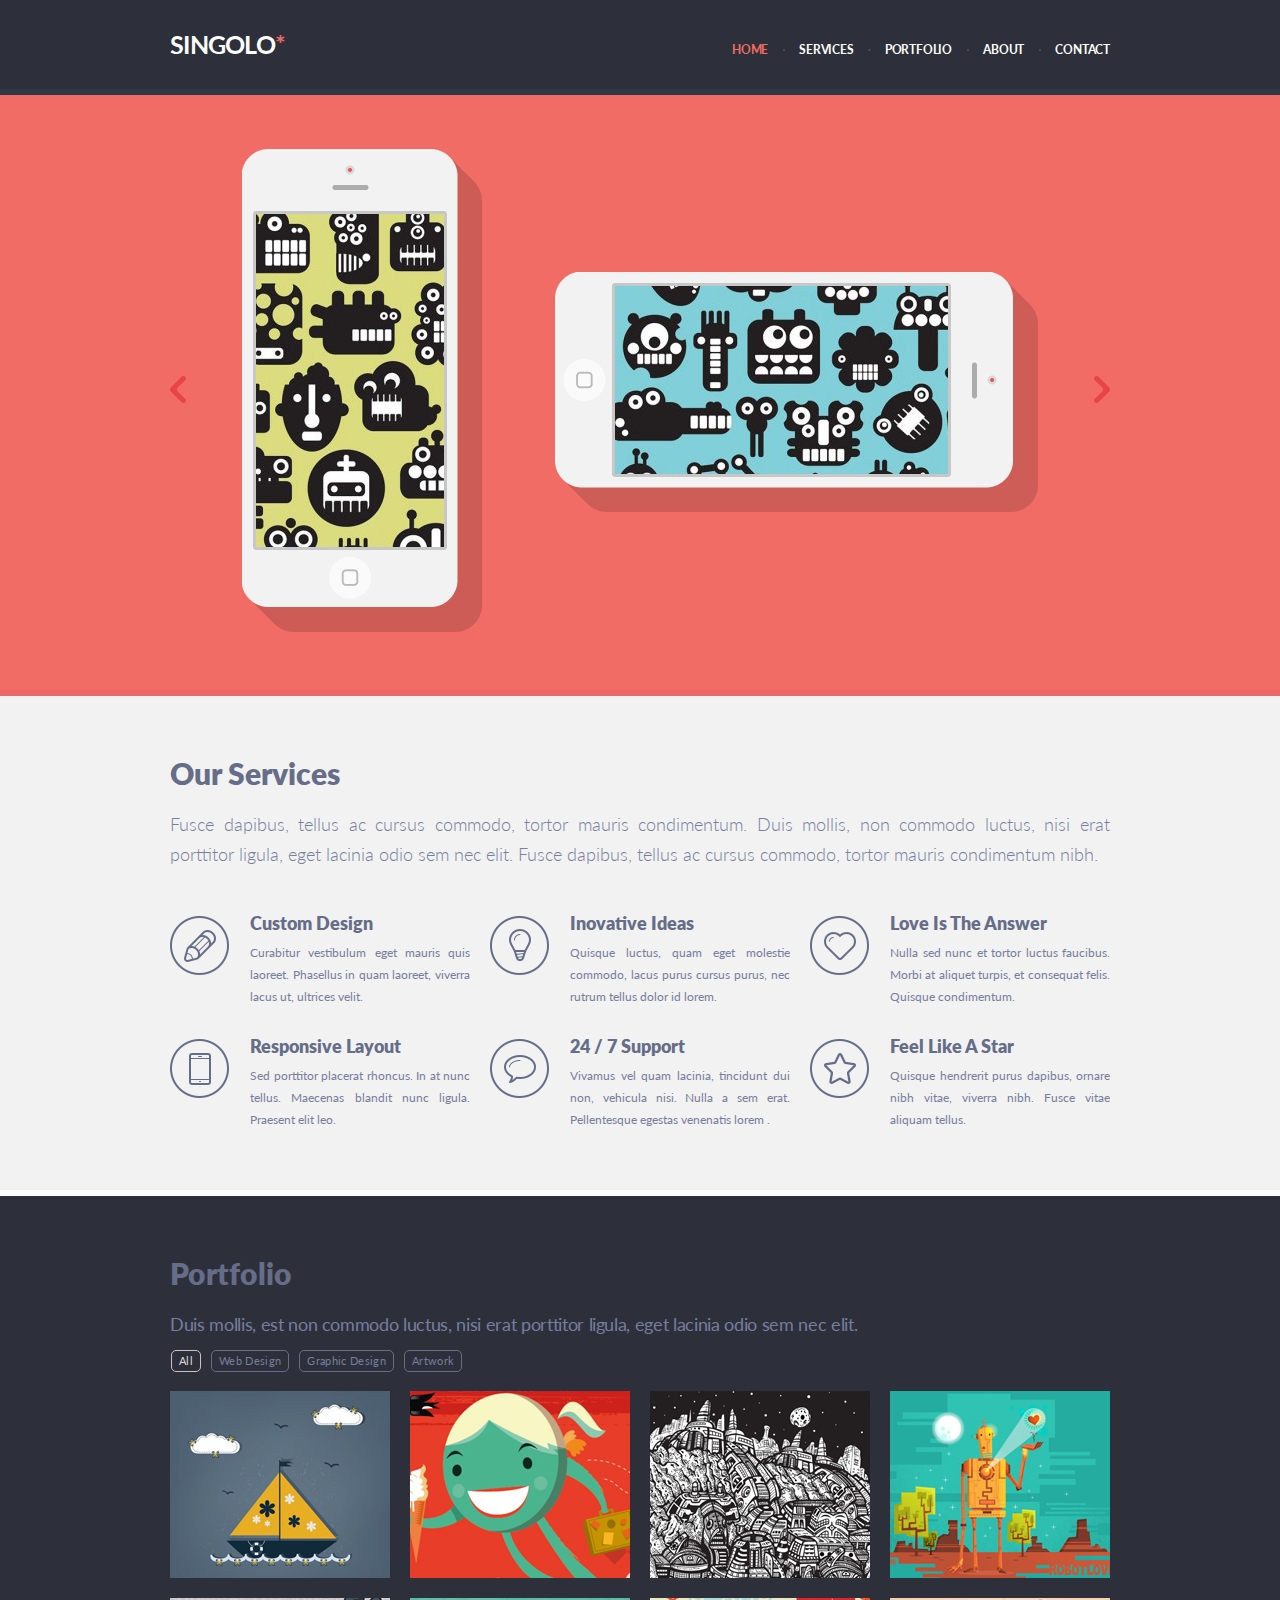
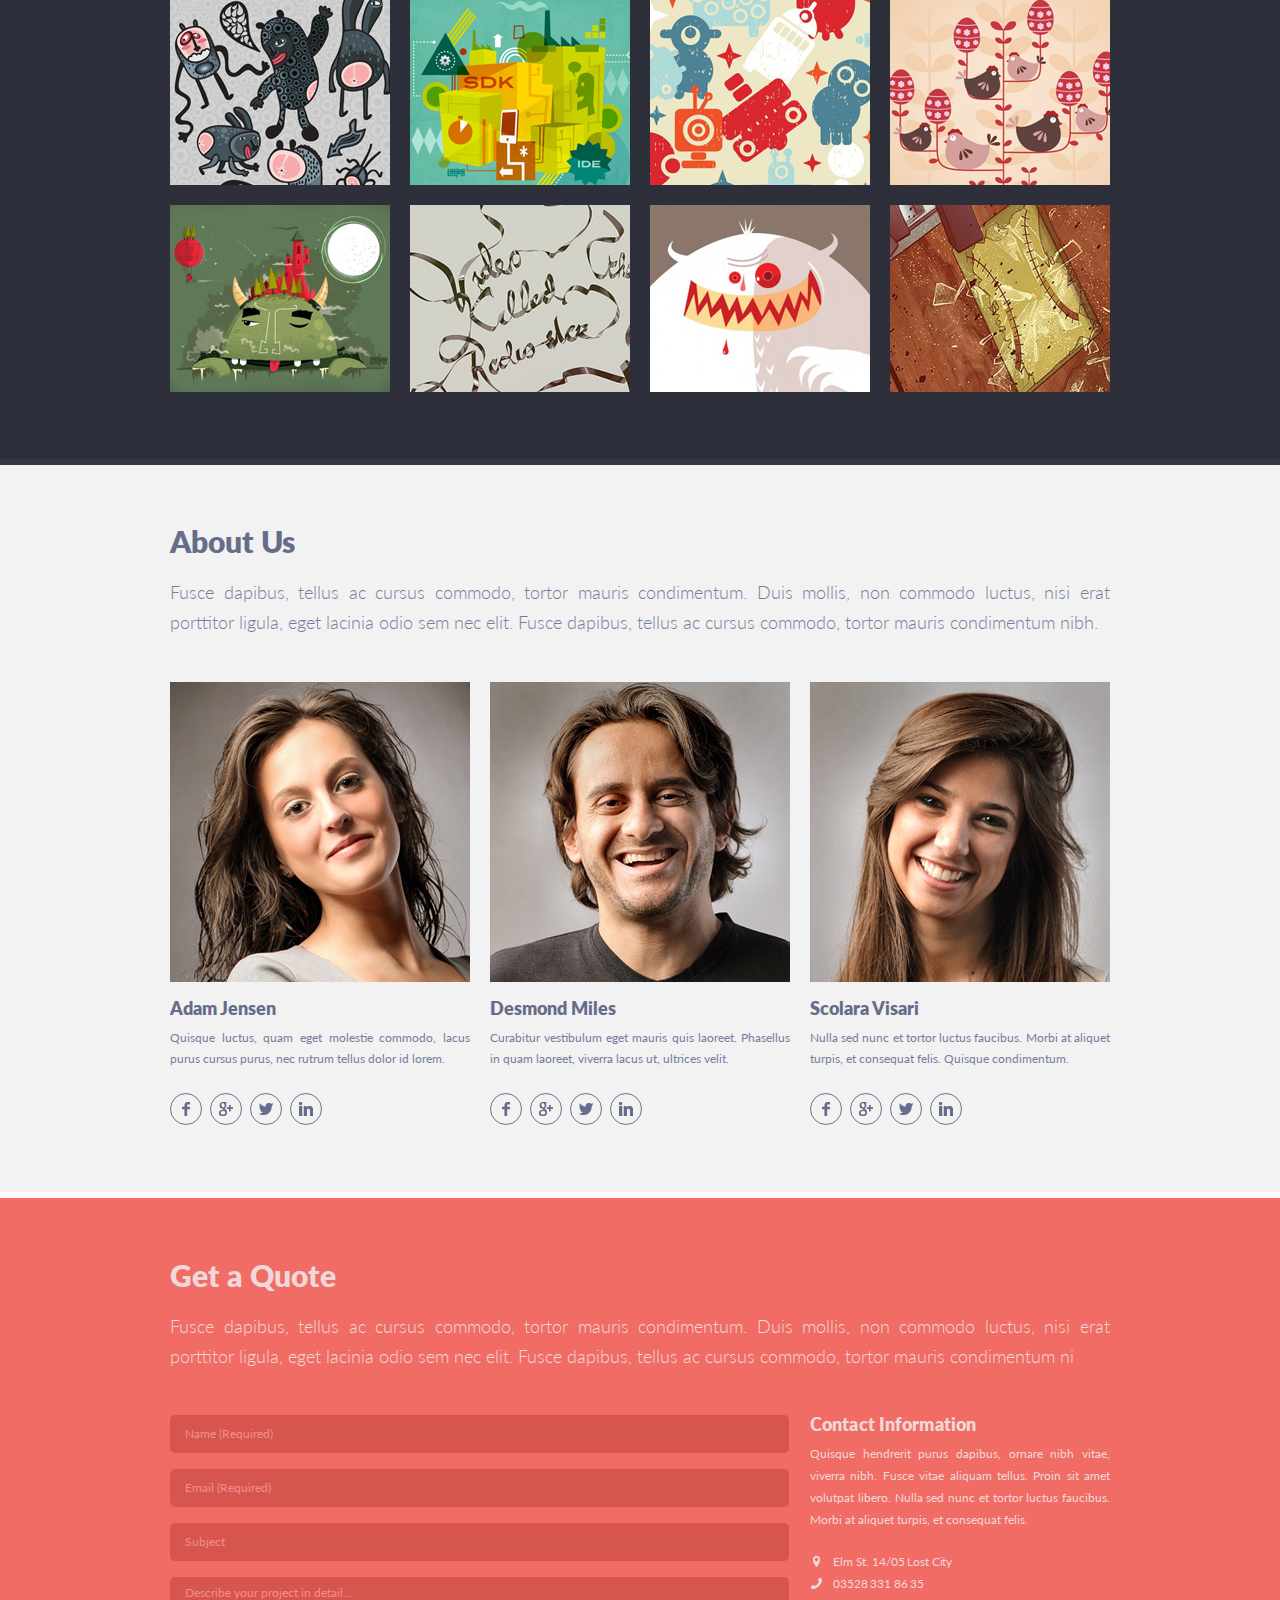
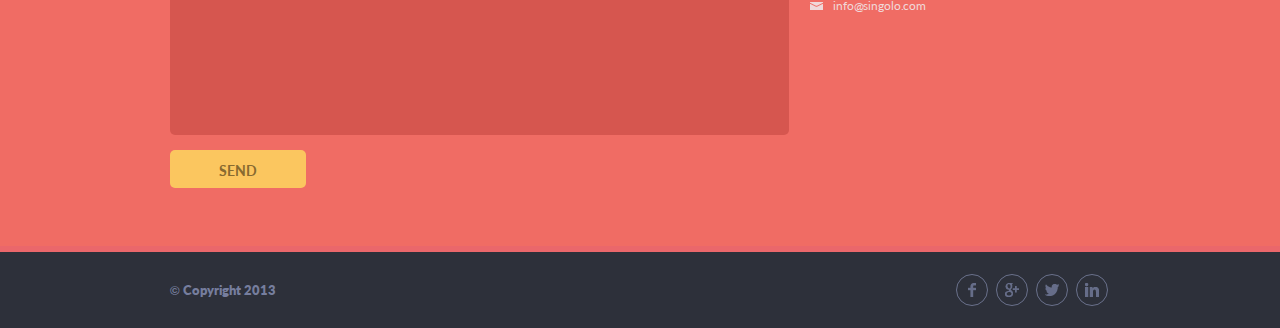
<file: index.html>
<!DOCTYPE html>
<html lang="en">
<head>
  <meta charset="UTF-8">
  <meta name="viewport" content="width=device-width, initial-scale=1.0">
  <link rel="stylesheet" href="style.css">
  <title>Singolo</title>
</head>
<body>
  <a class="anchor" id="home"></a>
  <header class="main-header">
    <div class="main-header__wrapper  wrapper">
      <h1 class="main-header__logo">Singolo<span>*</span></h1>
      <nav class="main-nav">
        <ul class="main-nav__list">
          <li class="main-nav__item">
            <a href="#home" class="main-nav__link main-nav__link--active">Home</a>
          </li>
          <li class="main-nav__item">
            <a href="#services" class="main-nav__link">Services</a>
          </li>
          <li class="main-nav__item">
            <a href="#portfolio" class="main-nav__link">Portfolio</a>
          </li>
          <li class="main-nav__item">
            <a href="#about" class="main-nav__link">About</a>
          </li>
          <li class="main-nav__item">
            <a href="#contact" class="main-nav__link">Contact</a>
          </li>
        </ul>
      </nav>
    </div>
  </header>

  <main>
    <div class="slider">
      <div class="slider__wrapper  wrapper">
        <div class="slider__content">
          <div class="slider__phone">
            <img class="slider__image" src="assets/images/phone-vertical.png" width="240" height="483" alt="iphone">
            <div class="slider__screen">
              <img src="assets/images/phone-vertical-display.jpg" alt="display screen">
            </div>
          </div>
          <div class="slider__phone  slider__phone--horizontal">
            <img class="slider__image" src="assets/images/phone-horizontal.png" width="483" height="240" alt="iphone">
            <div class="slider__screen  slider__screen--horizontal">
              <img src="assets/images/phone-horizontal-display.jpg" alt="display screen">
            </div>
          </div>
        </div>
        <div class="slider__controls">
          <button class="slider__btn slider__btn-prev" type="button"></button>
          <button class="slider__btn slider__btn-next" type="button"></button>
        </div>
      </div>
    </div>

    <section class="services">
      <a class="anchor" id="services"></a>
      <div class="wrapper">
        <h2 class="services__title">Our Services</h2>
        <p class="services__description">
          Fusce dapibus, tellus ac cursus commodo, tortor mauris condimentum. Duis mollis, non commodo luctus,
          nisi erat porttitor ligula, eget lacinia odio sem nec elit. Fusce dapibus, tellus ac cursus commodo,
          tortor mauris condimentum nibh.
        </p>
        <ul class="services__list">
          <li class="services__item services__custom-design">
            <h3 class="services__subtitle">Custom Design</h3>
            <p class="services__text">
              Curabitur vestibulum eget mauris quis laoreet. Phasellus in quam laoreet, viverra lacus ut, ultrices velit.
            </p>
          </li>
          <li class="services__item services__inovative-ideas">
            <h3 class="services__subtitle">Inovative Ideas</h3>
            <p class="services__text">
              Quisque luctus, quam eget molestie commodo, lacus purus cursus purus, nec rutrum tellus dolor id lorem.
            </p>
          </li>
          <li class="services__item services__love-answer">
            <h3 class="services__subtitle">Love Is The Answer</h3>
            <p class="services__text">
              Nulla sed nunc et tortor luctus faucibus. Morbi at aliquet turpis, et consequat felis. Quisque condimentum.
            </p>
          </li>
          <li class="services__item services__responsive">
            <h3 class="services__subtitle">Responsive Layout</h3>
            <p class="services__text">
              Sed porttitor placerat rhoncus. In at nunc tellus. Maecenas blandit nunc ligula. Praesent elit leo.
            </p>
          </li>
          <li class="services__item services__support">
            <h3 class="services__subtitle">24 / 7 Support</h3>
            <p class="services__text">
              Vivamus vel quam lacinia, tincidunt dui non, vehicula nisi. Nulla a sem erat. Pellentesque egestas
              venenatis lorem .
            </p>
          </li>
          <li class="services__item services__like-star">
            <h3 class="services__subtitle">Feel Like A Star</h3>
            <p class="services__text">
              Quisque hendrerit purus dapibus, ornare nibh vitae, viverra nibh. Fusce vitae aliquam tellus.
            </p>
          </li>
        </ul>
      </div>
    </section>

    <section class="portfolio">
      <a class="anchor" id="portfolio"></a>
      <div class="portfolio__wrapper  wrapper">
        <h2 class="portfolio__title">Portfolio</h2>
        <p class="portfolio__description">
          Duis mollis, est non commodo luctus, nisi erat porttitor ligula, eget lacinia odio sem nec elit.
        </p>
        <div class="portfolio__filters">
          <button class="portfolio__btn  portfolio__btn--active" type="button">All</button>
          <button class="portfolio__btn" type="button">Web Design</button>
          <button class="portfolio__btn" type="button">Graphic Design</button>
          <button class="portfolio__btn" type="button">Artwork</button>
        </div>
        <ul class="portfolio__list">
          <li class="portfolio__item">
            <img src="assets/images/image-1.jpg" alt="boat">
          </li>
          <li class="portfolio__item">
            <img src="assets/images/image-2.jpg" alt="girl">
          </li>
          <li class="portfolio__item">
            <img src="assets/images/image-3.jpg" alt="city">
          </li>
          <li class="portfolio__item">
            <img src="assets/images/image-4.jpg" alt="robot">
          </li>
          <li class="portfolio__item">
            <img src="assets/images/image-5.jpg" alt="hare">
          </li>
          <li class="portfolio__item">
            <img src="assets/images/image-6.jpg" alt="sdk">
          </li>
          <li class="portfolio__item">
            <img src="assets/images/image-7.jpg" alt="robots">
          </li>
          <li class="portfolio__item">
            <img src="assets/images/image-8.jpg" alt="chickens">
          </li>
          <li class="portfolio__item">
            <img src="assets/images/image-9.jpg" alt="monster">
          </li>
          <li class="portfolio__item">
            <img src="assets/images/image-10.jpg" alt="words">
          </li>
          <li class="portfolio__item">
            <img src="assets/images/image-11.jpg" alt="monster">
          </li>
          <li class="portfolio__item">
            <img src="assets/images/image-12.jpg" alt="something">
          </li>
        </ul>
      </div>
    </section>
    <section class="about-us">
      <a class="anchor" id="about"></a>
      <div class="wrapper">
        <h2 class="about-us__title">About Us</h2>
        <p class="about-us__description">
          Fusce dapibus, tellus ac cursus commodo, tortor mauris condimentum. Duis mollis, non commodo luctus, nisi erat
          porttitor ligula, eget lacinia odio sem nec elit. Fusce dapibus, tellus ac cursus commodo, tortor mauris
          condimentum nibh.
        </p>
        <div class="team">
          <article class="team__player">
            <div class="team__photo">
              <img src="assets/images/adam-jensen-photo.jpg" width="300" height="300" alt="Adam Jensen">
            </div>
            <h3 class="team__name">Adam Jensen</h3>
            <p class="team__info">
              Quisque luctus, quam eget molestie commodo, lacus purus cursus purus, nec rutrum tellus dolor id lorem.
            </p>
            <div class="team__socials socials">
              <a href="#1" class="socials__link  socials__link--fb">facebook</a>
              <a href="#2" class="socials__link  socials__link--google">google+</a>
              <a href="#3" class="socials__link  socials__link--twitter">twitter</a>
              <a href="#4" class="socials__link  socials__link--linkedin">linkedin</a>
            </div>
          </article>
          <article class="team__player">
            <div class="team__photo">
              <img src="assets/images/desmond-miles-photo.jpg" width="300" height="300" alt="Desmond Miles">
            </div>
            <h3 class="team__name">Desmond Miles</h3>
            <p class="team__info">
              Curabitur vestibulum eget mauris quis laoreet. Phasellus in quam laoreet, viverra lacus ut, ultrices
              velit.
            </p>
            <div class="team__socials socials">
              <a href="#1" class="socials__link  socials__link--fb">facebook</a>
              <a href="#2" class="socials__link  socials__link--google">google+</a>
              <a href="#3" class="socials__link  socials__link--twitter">twitter</a>
              <a href="#4" class="socials__link  socials__link--linkedin">linkedin</a>
            </div>
          </article>
          <article class="team__player">
            <div class="team__photo">
              <img src="assets/images/scolara-visari-photo.jpg" width="300" height="300" alt="Scolara Visari">
            </div>
            <h3 class="team__name">Scolara Visari</h3>
            <p class="team__info">
              Nulla sed nunc et tortor luctus faucibus. Morbi at aliquet turpis, et consequat felis. Quisque
              condimentum.
            </p>
            <div class="team__socials socials">
              <a href="#1" class="socials__link  socials__link--fb">facebook</a>
              <a href="#2" class="socials__link  socials__link--google">google+</a>
              <a href="#3" class="socials__link  socials__link--twitter">twitter</a>
              <a href="#4" class="socials__link  socials__link--linkedin">linkedin</a>
            </div>
          </article>
        </div>
      </div>
    </section>

    <section class="get-quote">
      <a class="anchor" id="contact"></a>
      <div class="get-quote__wrapper wrapper">
        <h2 class="get-quote__title">Get a Quote</h2>
        <p class="get-quote__description">
          Fusce dapibus, tellus ac cursus commodo, tortor mauris condimentum. Duis mollis, non commodo luctus, nisi erat
          porttitor ligula, eget lacinia odio sem nec elit. Fusce dapibus, tellus ac cursus commodo, tortor mauris
          condimentum ni
        </p>
        <div class="get-quote__container">
          <form action="#7" method="post" class="get-quote__form project-form">
            <input class="project-form__field project-form__name" type="text" name="user-name" id="user-name"
                   placeholder="Name (Required)" required>
            <input class="project-form__field project-form__email" type="email" name="user-email" id="user-email"
                   placeholder="Email (Required)" required>
            <input class="project-form__field project-form__subject" type="text" name="subject" id="subject"
                   placeholder="Subject" maxlength="70">
            <textarea class="project-form__field project-form__description" name="project-description"
                      id="project-description" placeholder="Describe your project in detail..."></textarea>
            <button class="project-form__btn">Send</button>
          </form>
          <section class="get-quote__contacts contacts">
            <h3 class="contacts__title">Contact Information</h3>
            <p class="contacts__description">
              Quisque hendrerit purus dapibus, ornare nibh vitae, viverra nibh. Fusce vitae aliquam tellus. Proin sit
              amet volutpat libero. Nulla sed nunc et tortor luctus faucibus. Morbi at aliquet turpis, et consequat
              felis.
            </p>
            <address class="contacts__info">
              <a class="contacts__item contacts__address" href="https://www.google.com/maps/">Elm St. 14/05 Lost City</a>
              <a class="contacts__item contacts__phone" href="tel:035283318635">03528 331 86 35</a>
              <a class="contacts__item contacts__email" href="mailto:info@singolo.com">info@singolo.com</a>
            </address>
          </section>
        </div>
      </div>
    </section>
    <footer class="main-footer">
      <div class="main-footer__wrapper wrapper">
        <span class="main-footer__copyright">© Copyright 2013</span>
        <div class="main-footer__socials socials">
          <a href="#1" class="socials__link  socials__link--fb">facebook</a>
          <a href="#2" class="socials__link  socials__link--google">google+</a>
          <a href="#3" class="socials__link  socials__link--twitter">twitter</a>
          <a href="#4" class="socials__link  socials__link--linkedin">linkedin</a>
        </div>
      </div>
    </footer>
  </main>

  <div class="modal">
    <p class="modal__status">The letter was sent</p>
    <p class="modal__content">
      <span class="modal__subtitle">Subject:</span>
      <span class="modal__subject modal__text"></span>
    </p>
    <p class="modal__content">
      <span class="modal__subtitle">Description:</span>
      <span class="modal__description modal__text"></span>
    </p>
    <button class="modal__btn" type="button">ok</button>
  </div>
  <div class="overlay"></div>
  <script src="script.js"></script>
</body>
</html>
</file>
<file: style.css>
@import url("assets/css/fonts.css");

html {
  scroll-behavior: smooth;
}

body {
  padding: 95px 0 0 0;
  margin: 0;
  /*min-width: 960px;*/
  font: 400 12px "Lato", sans-serif;
  color: #767e9e;
}

img {
  display: block;
  max-width: 100%;
  height: auto;
}

button {
  padding: 0;
  margin: 0;
  cursor: pointer;
  outline: none;
  border: none;
  background-color: transparent;
}

a.anchor {
  display: block;
  position: relative;
  top: -154px;
  visibility: hidden;
}

.overlay {
  position: fixed;
  top: 0;
  left: 0;
  z-index: 10;
  width: 100%;
  height: 100%;
  background: rgba(0, 0, 0, 0.7);
  display: none;
}

.overlay--show {
  display: block;
}

.modal {
  width: 60%;
  padding: 20px 30px;
  position: fixed;
  top: 50%;
  left: 50%;
  transform: translate(-50%, -50%);
  z-index: 20;
  background: #f6f8fa;
  border-radius: 5px;
  color: #000;
  text-align: center;
  display: none;
}

.modal--show {
  display: block;
}

.modal__content {
  display: flex;
  justify-content: start;
  margin: 0;
  margin-bottom: 5px;
  padding: 0;
  font-size: 14px;
  text-align: left;
  line-height: 1.4;
}

.modal__subtitle {
  width: 80px;
  flex-shrink: 0;
  margin-right: 10px;
}

.modal__text {
  max-width: 100%;
  overflow: hidden;
  text-overflow: ellipsis;
  color: blue;
}

.modal__subject {
  font-weight: bold;
}

.modal__status {
  color: rgba(0,128,0, 0.5);
}

.modal__btn {
  padding: 5px 10px;
  background: #f06c64;
  border-radius: 5px;
  text-transform: uppercase;
}

.wrapper {
  margin: 0 auto;
  padding: 0 10px;
  max-width: 940px;
}

.main-header {
  width: 100%;
  padding-top: 29px;
  padding-bottom: 30px;
  border-bottom: 6px solid #323746;
  position: fixed;
  top: 0;
  z-index: 100;
  background: #2d303a;
  color: #fff;
}

.main-header__wrapper {
  display: flex;
  justify-content: space-between;
  align-items: flex-end;
}

.main-header__logo {
  padding: 0;
  margin: 0;
  cursor: default;
  font-size: 25px;
  line-height: 30px;
  font-weight: 700;
  text-transform: uppercase;
  letter-spacing: -0.03em;
}

.main-header__logo span {
  color: #f06c64;
}

.main-nav {
  padding-top: 0px;
}

.main-nav__list {
  padding: 0;
  margin: 0;
  display: flex;
  list-style: none;
}

.main-nav__item {
  padding-left: 31px;
  font-weight: 700;
  letter-spacing: -0.015em;
  text-transform: uppercase;
  position: relative;
}

.main-nav__item::before {
  content: "·";
  position: absolute;
  top: 1px;
  left: 14px;
  font: 700 12px "Lato", sans-serif;
  color: #494e62;
}

.main-nav__item:first-child::before {
  display: none;
}

.main-nav__link {
  display: block;
  line-height: 18px;
  font-weight: 700;
  text-decoration: none;
  color: #fff;
}

.main-nav__link--active {
  cursor: default;
  color: #f06c64;
}

.main-nav__link:not(.main-nav__link--active):hover {
  color: #f06c64;
}

.main-nav__link:not(.main-nav__link--active):active {
  opacity: 0.6;
}

.slider {
  padding-bottom: 58px;
  border-bottom: 6px solid #ea676b;
  background: #f06c64;
}

.slider__wrapper {
  position: relative;
}

.slider__content {
  padding-top: 53px;
  display: flex;
}

.slider__phone {
  margin-left: 72px;
  margin-top: 1px;
  position: relative;
}

.slider__phone--horizontal {
  margin-top: 124px;
  margin-left: 73px;
}

.slider__image {
  position: relative;
  z-index: 2;
}

.slider__screen {
  position: absolute;
  top: 65px;
  left: 14px;
  width: 188px;
  height: 333px;
  overflow: hidden;
  z-index: 3;
}

.slider__screen--horizontal {
  width: 333px;
  height: 188px;
  top: 14px;
  left: 60px;
}

.slider__controls {
  padding: 0 10px;
  width: 100%;
  display: flex;
  justify-content: space-between;
  position: absolute;
  top: 281px;
  left: 0;
  box-sizing: border-box;
}

.slider__btn {
  width: 16px;
  height: 27px;
}

.slider__btn:hover {
  background-color: rgba(255, 255, 255, 0.3);
}

.slider__btn:active {
  opacity: 0.7;
}

.slider__btn-prev {
  background: url("assets/images/arrow-left.svg") 0 0 no-repeat;
}

.slider__btn-next {
  background: url("assets/images/arrow-right.svg") 0 0 no-repeat;
}

.services {
  padding-top: 59px;
  padding-bottom: 53px;
  background: #f2f2f2;
  border-bottom: 6px solid #fff;
}

.services__title {
  padding: 0;
  margin: 0;
  font-size: 30px;
  font-weight: 900;
  color: #666d89;
}

.services__description {
  margin-bottom: 43px;
  font-size: 18px;
  font-weight: 300;
  text-align: justify;
  line-height: 30px;
}

.services__list {
  padding: 0;
  margin: 0;
  display: grid;
  grid-template-columns: repeat(3, 300px);
  grid-column-gap: 20px;
  grid-row-gap: 21px;
  list-style: none;
}

.services__item {
  padding-left: 80px;
  height: 102px;
  position: relative;
  overflow: hidden;
}

.services__item::before {
  content: "";
  display: block;
  width: 59px;
  height: 59px;
  position: absolute;
  top: 4px;
  left: 0;
  background-repeat: no-repeat;
  background-position: 0 0;
}

.services__custom-design::before {
  background-image: url("assets/images/custom-design-icon.png");
}

.services__inovative-ideas::before {
  background-image: url("assets/images/inovative-ideas-icon.png");
}

.services__love-answer::before {
  background-image: url("assets/images/love-answer-icon.png");
}

.services__responsive::before {
  background-image: url("assets/images/responsive-icon.png");
}

.services__support::before {
  background-image: url("assets/images/support-icon.png");
}

.services__like-star::before {
  background-image: url("assets/images/like-star-icon.png");
}

.services__subtitle {
  padding: 0;
  margin: 0;
  margin-bottom: 8px;
  font-size: 18px;
  font-weight: 900;
  color: #666d89;
}

.services__text {
  padding: 0;
  margin: 0;
  line-height: 22px;
  text-align: justify;
}

.portfolio {
  padding-top: 59px;
  padding-bottom: 67px;
  border-bottom: 6px solid #323746;
  background: #2d303a;
}

.portfolio__title {
  padding: 0;
  margin: 0;
  margin-bottom: 18px;
  font-size: 30px;
  font-weight: 900;
  letter-spacing: 0.01em;
  color: #666d89;
}

.portfolio__description {
  padding: 0;
  margin: 0;
  margin-bottom: 11px;
  font-size: 18px;
  line-height: 30px;
  letter-spacing: -0.019em;
  color: #767e9e;
}

.portfolio__filters {
  padding-left: 1px;
  margin-bottom: 19px;
}

.portfolio__btn {
  padding: 0 7px;
  margin-right: 7px;
  border: 1px solid #666d89;
  color: #767e9e;
  font-family: "Lato", sans-serif;
  font-size: 11px;
  line-height: 20px;
  letter-spacing: 0.03em;
  border-radius: 5px;
}

.portfolio__btn:hover {
  color: #dedede;
  border-color: #c5c5c5;
}

.portfolio__btn:active {
  opacity: 0.6;
}

.portfolio__btn--active {
  color: #dedede;
  border-color: #c5c5c5;
}

.portfolio__list {
  margin: 0;
  padding: 0;
  display: grid;
  grid-template-columns: repeat(4, 220px);
  grid-template-rows: repeat(3, auto);
  grid-gap: 20px;
  /*grid-auto-rows: 0;*/
  list-style: none;
  /*overflow-y: hidden;*/
}

.portfolio__item {
  position: relative;
}

.portfolio__item:nth-child(n + 13) {
  display: none;
}

.portfolio__item--active::before {
  content: "";
  position: absolute;
  top: 0;
  left: 0;
  width: 100%;
  height: 100%;
  outline: 5px solid #f06c64;
}

.about-us {
  padding-top: 58px;
  padding-bottom: 67px;
  border-bottom: 6px solid #fff;
  background: #f2f2f2;
}

.about-us__title {
  padding: 0;
  margin: 0;
  margin-bottom: 18px;
  font-size: 30px;
  font-weight: 900;
  color: #666d89;
}

.about-us__description {
  padding: 0;
  margin: 0;
  margin-bottom: 45px;
  font-size: 18px;
  font-weight: 300;
  text-align: justify;
  line-height: 30px;
}

.team {
  display: flex;
  justify-content: space-between;
}

.team__player {
  width: 300px;
}

.team__photo {
  margin-bottom: 15px;
  width: 300px;
  height: 300px;
}

.team__name {
  padding: 0;
  margin: 0;
  margin-bottom: 8px;
  color: #666d89;
  font-size: 18px;
  font-weight: 900;
  white-space: nowrap;
  text-overflow: ellipsis;
  overflow: hidden;
}

.team__info {
  padding: 0;
  margin: 0;
  margin-bottom: 24px;
  line-height: 21px;
  text-align: justify;
}

.socials {
  margin-right: 2px;
  font-size: 0;
}

.socials__link {
  width: 32px;
  height: 32px;
  margin-right: 8px;
  display: inline-block;
  border: 1px solid #6a718c;
  vertical-align: top;
  box-sizing: border-box;
  border-radius: 50%;
  background-repeat: no-repeat;
  background-position: center center;
}

.socials__link:last-child {
  margin-right: 0;
}

.socials__link:hover {
  border-color: #f06c64;
  background-color: #f06c64;
}

.socials__link:active {
  opacity: 0.7;
}

.socials__link--fb {
  background-image: url("assets/images/facebook-icon.png");
}

.socials__link--google {
  background-image: url("assets/images/google-icon.png");
}

.socials__link--twitter {
  background-image: url("assets/images/twitter-icon.png");
}

.socials__link--linkedin {
  background-image: url("assets/images/linkedin-icon.png");
}

.get-quote {
  padding-top: 59px;
  padding-bottom: 48px;
  border-bottom: 6px solid #ea676b;
  background: #f06c64;
  color: #f0d8d9;
}

.get-quote__title {
  margin: 0;
  margin-bottom: 18px;
  padding: 0;
  font-size: 30px;
  font-weight: 900;
}

.get-quote__description {
  margin: 0;
  margin-bottom: 44px;
  padding: 0;
  font-size: 18px;
  font-weight: 300;
  text-align: justify;
  line-height: 30px;
}

.get-quote__container {
  display: flex;
  justify-content: space-between;
}

.project-form {
  padding-right: 1px;
  margin-right: 20px;
  width: 619px;
}

.project-form__field {
  padding: 9px 15px;
  margin-bottom: 16px;
  box-sizing: border-box;
  outline: none;
  border: none;
  width: 100%;
  font-size: 12px;
  font-weight: normal;
  line-height: 20px;
  color: #f0d8d9;
  background: #d6564f;
  border-radius: 5px;
}

.project-form__field::placeholder {
  font-size: 12px;
  font-family: "Lato", "Arial", sans-serif;
  color: #f48c8f;
}

.project-form__field::-ms-input-placeholder {
  font-size: 12px;
  font-family: "Lato", "Arial", sans-serif;
  color: #f48c8f;
}

textarea.project-form__field {
  padding-top: 6px;
  margin-bottom: 12px;
  resize: none;
  min-height: 158px;
}

.project-form__btn {
  padding: 12px 15px 9px;
  margin-bottom: 10px;
  width: calc(136 / 620 * 100%);
  font-size: 14px;
  text-transform: uppercase;
  font-family: "Lato", "Arial", sans-serif;
  font-weight: 700;
  line-height: 17px;
  color: #886A30;
  background: #fbc65f;
  border-radius: 5px;
}

.project-form__btn:hover {
  background: #4c3088;
}

.project-form__btn:active {
  opacity: 0.7;
}

.contacts {
  width: 300px;
}

.contacts__title {
  padding: 0;
  margin: 0;
  margin-bottom: 10px;
  font-size: 18px;
  font-weight: 900;
  line-height: 18px;
  letter-spacing: 0.006em;
}

.contacts__description {
  padding: 0;
  margin: 0;
  margin-bottom: 20px;
  line-height: 22px;
  text-align: justify;
}

.contacts__info {
  display: flex;
  flex-direction: column;
  align-items: flex-start;
}

.contacts__item {
  padding-left: 23px;
  display: block;
  position: relative;
  font-size: 12px;
  font-style: normal;
  line-height: 22px;
  letter-spacing: -0.01em;
  text-decoration: none;
  color: #f0d8d9;
}

.contacts__item::before {
  content: "";
  position: absolute;
  left: 0;
  top: 5px;
}

.contacts__address::before {
  background: url("assets/images/location-icon.png") 0 0 no-repeat;
  width: 7px;
  height: 11px;
  left: 3px;
}

.contacts__phone::before {
  background: url("assets/images/phone-icon.png") 0 0 no-repeat;
  width: 11px;
  height: 11px;
  left: 1px;
}

.contacts__email::before {
  background: url("assets/images/mail-icon.png");
  width: 13px;
  height: 8px;
  top: 7px;
}

.main-footer {
  padding-top: 22px;
  padding-bottom: 22px;
  background: #2d303a;
}

.main-footer__wrapper {
  display: flex;
  justify-content: space-between;
  align-items: center;
}

.main-footer__copyright {
  font-size: 13px;
  line-height: 18px;
  font-weight: 900;
}

@media (max-width: 1019px) {
  .wrapper {
    padding: 0 40px;
  }

  .main-header__wrapper {
    align-items: flex-start;
  }

  .main-nav__list {
    margin-top: 12px;
  }

  .main-nav__item {
    padding-left: 31px;
  }

  .main-nav__link {
    font-size: 12px;
    line-height: 14px;
  }

  .slider {
    padding-bottom: 40px;
  }

  .slider__wrapper {
    padding-left: 29px;
    padding-right: 27px;
  }

  .slider__content {
    padding-top: 41px;
  }

  .slider__phone {
    margin-left: 55px;
    width: calc(180.71 / 712 * 100%);
  }

  .slider__screen {
    top: 13.5%;
    left: 5.8%;
    width: calc(142 / 180.71 * 100%);
    height: auto;
  }

  .slider__phone--horizontal {
    margin-top: 92px;
    width: calc(363.67 / 712 * 100%);
  }

  .slider__screen--horizontal {
    top: 4.2%;
    left: 12.5%;
    width: calc(250 / 363.67 * 100%);
  }

  .slider__controls {
    padding: 0 28px;
    top: 212px;
  }

  .services {
    padding-top: 40px;
    padding-bottom: 61px;
  }

  .services__description {
    margin-bottom: 34px;
  }

  .services__list {
    grid-template-columns: repeat(2, calc(300 / 688 * 100%));
    grid-column-gap: 54px;
    grid-row-gap: 42px;
  }

  .portfolio__description {
    margin-bottom: 12px;
    letter-spacing: 0;
  }

  .portfolio__filters {
    margin-bottom: 28px;
  }

  .portfolio__list {
    grid-template-columns: repeat(3, 216px);
    grid-template-rows: repeat(4, auto);
    justify-content: space-evenly;
  }

  .about-us {
    padding-top: 52px;
    padding-bottom: 69px;
  }

  .about-us__description {
    margin-bottom: 38px;
  }

  .team__player {
    width: calc(219 / 688 * 100%);
  }

  .team__photo {
    margin-bottom: 10px;
    width: 100%;
    height: auto;
  }

  .team__name {
    margin-bottom: 1px;
  }

  .team__info {
    margin-bottom: 10px;
    line-height: 22px;
  }

  .get-quote {
    padding-top: 53px;
    padding-bottom: 29px;
  }

  .get-quote__wrapper {
    padding-right: 37px;
  }

  .get-quote__description {
    margin-bottom: 25px;
  }

  .contacts__title {
    margin-bottom: 3px;
  }

  .project-form {
    width: calc(442 / 691 * 100%);
  }

  .project-form__field {
    padding: 9px;
    margin-bottom: 12px;
  }

  textarea.project-form__field {
    margin-bottom: 14px;
    min-height: 159px;
  }

  .project-form__btn {
    padding-top: 11px;
    width: calc(136 / 443 * 100%);
  }

  .contacts {
    width: calc(221 / 691 * 100%);
  }

  .contacts__description {
    margin-bottom: 10px;
  }

  .contacts__email::before {
    top: 6px;
  }
}
</file>
